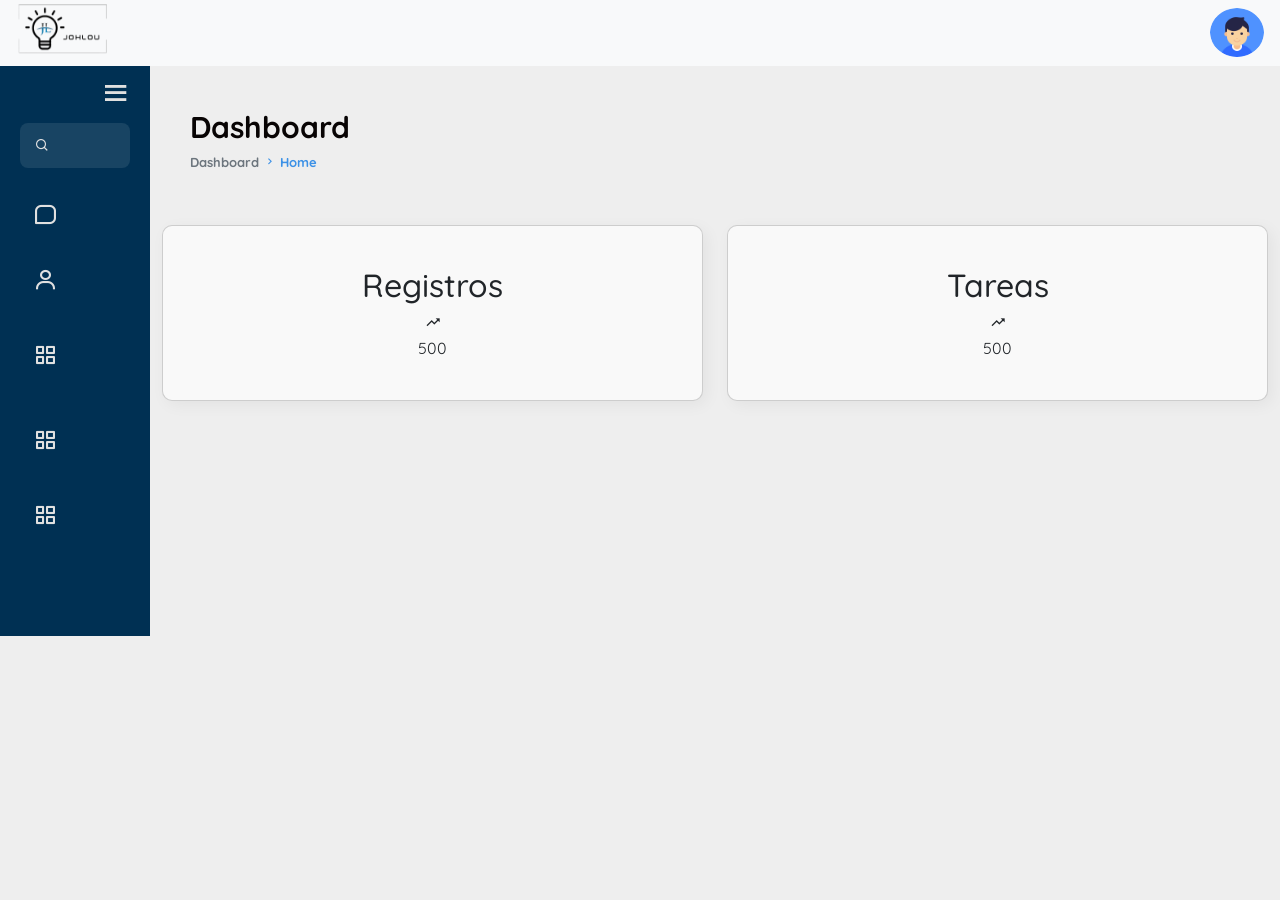
<file: dashboard/main.html>
<!DOCTYPE html>
<html lang="en">
<head>
    <meta charset="UTF-8">
    <meta http-equiv="X-UA-Compatible" content="IE=edge">
    <meta name="viewport" content="width=device-width, initial-scale=1.0">
    <title>Proyecto Johlou</title>
    <!-- BOX ICONS -->
    <link href='https://unpkg.com/boxicons@2.0.9/css/boxicons.min.css' rel='stylesheet'>
    <link href="https://cdn.jsdelivr.net/npm/bootstrap@5.2.0-beta1/dist/css/bootstrap.min.css" rel="stylesheet" integrity="sha384-0evHe/X+R7YkIZDRvuzKMRqM+OrBnVFBL6DOitfPri4tjfHxaWutUpFmBp4vmVor" crossorigin="anonymous">
    <!-- CUSTOM CSS -->
    <link rel="stylesheet" href="./css/estilos.css">
    <!-- CUSTOM JS -->
    <script src="./js/app.js" defer></script>
</head>
<body style="background: #eee">
    <div class="contenedor-division">
        <div class="wrapper">
            <nav class="navbar navbar-expand-md navbar-light bg-light py-1">
                <div class="container-fluid" style="background: center;">
                    <!-- <button class="btn btn-default" id="btn-slider" type="button">
                        <i class="fa fa-bars fa-lg" aria-hidden="true"></i>
                    </button> 
                    < <a class="navbar-brand me-auto text-danger" href="#">Joh<span class="text-warning">Lou</span></a> -->
                    
                    <div>
                        <!-- class="img-user" -->
                        <img src="./img/jl3.png" alt=""  class="img-user img-fluid">
                    </div>
                    <ul class="nav ms-auto">
                        
                        <li class="nav-item dropstart">
                            <a class="nav-link text-dark ps-3 pe-1" href="#" id="navbarDropdown" role="button"
                                data-bs-toggle="dropdown">
                                <img src="./img/user.png" alt="user" class="img-user">
                            </a>
                            <div class="dropdown-menu mt-2 pt-0" aria-labelledby="navbarDropdown">
                                <div class="d-flex p-3 border-bottom mb-2">
                                    <img src="./img/user.png" alt="user" class="img-user me-2">
                                    <div class="d-block">
                                        <p class="fw-bold m-0 lh-1" id="currentUser"></p>
                                    
                                    </div>
                                </div>
                                <a class="dropdown-item" href="#">
                                    <i class="fa fa-user fa-lg me-3" aria-hidden="true"></i>Perfil
                                </a>
                                <a class="dropdown-item" href="#">
                                    <i class="fa fa-cog fa-lg me-3" aria-hidden="true"></i>Ajustes
                                </a>
                                <hr class="dropdown-divider">
                                <a class="dropdown-item" href="#">
                                    <button class="btn btn-danger" id="btnLogout" >Cerrar sesion</button>
                                </a>
                            </div>
                        </li>
                    </ul>
                </div>
            </nav>
            <div class="menu-dashboard" >
                <!-- TOP MENU -->
                <div class="top-menu">
                    <div class="logo">
                        <span>Bienvenido Admin</span>
                    </div>
                    <div class="toggle">
                        <i class='bx bx-menu'></i>
                    </div>
                </div>
                
                <!-- INPUT SEARCH -->
                <div class="input-search">
                    <i class='bx bx-search'></i>
                    <input type="text" class="input" placeholder="Buscar">
                </div>
                <!-- MENU -->
                <div class="menu">
                    <div class="enlace">
                        <i class="bx bx-message-square"></i>
                        <span><a href="#">Inicio</a></span>

                    </div>
                    <div class="enlace">
                        <i class="bx bx-user"></i>
                        <!-- <span>Usuarios</span> -->
                        <span><a href="usuarios.html">Usuarios</a></span>
                        
                    </div>
                    <div class="enlace">
                        <i class="bx bx-grid-alt"></i>
                        <!-- <span>Listar Regristros</span> -->
                        <span><a href="listar.html">Listar Registros</a></span>
                    </div>
                    <div class="enlace">
                        <i class="bx bx-grid-alt"></i>
                        <!-- <span>Asignar Tareas</span> -->
                        <span><a href="asignartareas.html">Asignar Tareas</a></span>
                    </div>
                    <div class="enlace">
                        <i class="bx bx-grid-alt"></i>
                        <!-- <span>Vivienda</span> -->
                        <span><a href="vivienda.html">Vivenda</a></span>
                    </div>
                </div>     
            </div>
        </div>

        <main class="espa">
            <div>
                <h1 class="tittle dash"> Dashboard </h1>
            </div>
            <div class="head-title dash">
				<div class="left">
					<ul class="breadcrumb">
						<li>
							<a href="#">Dashboard</a>
						</li>
						<li><i class='bx bx-chevron-right' ></i></li>
						<li>
							<a class="active" href="#">Home</a>
                            
						</li>
					</ul>
				</div>
                
			</div>
        

        <div class="container">
            <div class="col-12">
            <div class="row">
                <div class="col-md-6 col-sm-6 col-xs-6">
                     <div class="info-data">
                        <div class="card">
                            <div class="head">
                                <div>
                                    <h2>Registros</h2>
                            
                                </div>
                                <i class="bx bx-trending-up"></i>
                            </div>
                            <span class="label" id="registroNo">500</span>
                        </div>
                    </div> 
                </div>
                <div class="col-md-6 col-sm-6 col-xs-6">
                     <div class="info-data">
                        <div class="card">
                            <div class="head">
                                <div>
                                    <h2>Tareas</h2>
                                 
                                </div>
                                <i class="bx bx-trending-up"></i>
                            </div>
                            <span class="label" id="tareasNo">500</span>
                        </div>
                    </div> 
                </div>
                </div>
            </div>
        </div>
    </div> 


    </main>   
    </div>      
    
    <script>
        var user = localStorage.getItem('username');
        var user = JSON.parse(user);
        document.getElementById('currentUser').innerHTML = user;

        document.getElementById('btnLogout').addEventListener('click', function(){
            localStorage.removeItem('username');
            localStorage.removeItem('token');
            window.location.href = 'index.html';
        });

        //Get registros length from api
        fetch('http://localhost:3000/api/registros/complete',{
                    headers:{
                        'authorization':localStorage.getItem('token')
                    }
                })
                .then(function(response){
                    return response.json();
                })
                .then(function(data){
                    document.getElementById('registroNo').innerHTML = data.length;
                })
        
        //Get tareas length from api
        fetch('http://localhost:3000/api/tareas/?username=true',{
                    headers:{
                        'authorization':localStorage.getItem('token')
                    }
                })
                .then(function(response){
                    return response.json();
                })
                .then(function(data){
                    document.getElementById('tareasNo').innerHTML = data.length;
                })


    </script>
            
          



<script src="https://cdn.jsdelivr.net/npm/bootstrap@5.2.0-beta1/dist/js/bootstrap.bundle.min.js" integrity="sha384-pprn3073KE6tl6bjs2QrFaJGz5/SUsLqktiwsUTF55Jfv3qYSDhgCecCxMW52nD2" crossorigin="anonymous"></script>
</body >
</html>
</file>
<file: dashboard/css/estilos.css>
@import url('https://fonts.googleapis.com/css2?family=Quicksand&display=swap');

/* VARIABLES */

:root {
    --blanco: #E0E0E0;
    --azul-opacidad: #184463;
    --bg-menu: #003053;
    --bg-body: #C7E1FF;
}

/* GENERALES */

*{
    margin: 0;
    padding: 0;
    box-sizing: border-box;
}

body {
    font-family: 'Quicksand', sans-serif;
    color: var(--blanco);
}

/* LAYOUT */

.menu-dashboard {
    max-width: 150px;
    max-height: 152%;
    height: 100%;
    background: var(--bg-menu);
    padding: 20px;
    transition: max-width .3s ease;
    margin-top: 63px;
}

.top-menu {
    display: flex;
    align-items: center;
    justify-content: space-between;
}


.top-menu .logo span {
    font-size: 20px;
    margin-left: 20px;
    display: none;
}

.top-menu .toggle {
    width: 30px;
    height: 20px;
    display: flex;
    align-items: center;
    justify-content: space-between;
    cursor: pointer;
}

.top-menu .toggle i {
    font-size: 32px;
}

/* INPUT BOX */

.input-search {
    width: 100%;
    margin: 20px 0;
    background-color: var(--azul-opacidad);
    padding: 15px;
    border-radius: 8px;
    display: flex;
    align-items: center;
}

.input-search i {
    font-size: 15px;
    margin-right: 10px;
}

.input-search .input {
    border: none;
    outline: none;
    background-color: transparent;
    width: 100%;
    height: 30px;
    color: var(--blanco);
    font-size: 22px;
    display: none;
}

/* ENLACES MENU */

.menu .enlace {
    width: 100%;
    padding: 15px 0 15px 13px;
    border-radius: 8px;
    display: flex;
    align-items: center;
    margin-bottom: 10px;
    cursor: pointer;
    font-size: 15px;
    transition: all .3s ease;
}

.menu .enlace:hover {
    background: var(--azul-opacidad);
}

.menu .enlace i {
    margin-right: 20px;
    font-size: 25px;
}

/* .menu .enlace span {
    opacity: 0;
    transition: opacity .3s ease;
} */

.menu .enlace span {
    opacity: 0;
    transition: opacity .3s ease;
}
.menu a {
    color: #f5f9ff;
    text-decoration: none;
}
.menu-dashboard.open {
    max-width: 300px;
}

.menu-dashboard.open .top-menu .logo span {
    display: block;
}

.menu-dashboard.open .input-search
.menu-dashboard.open .menu .enlace {
    width: auto;
}

.menu-dashboard.open .input-search .input {
    display: block;
}

.menu-dashboard.open .menu .enlace {
    padding: 20px;
}

.menu-dashboard.open .menu .enlace span {
    opacity: 1;
}

.contenedor-division{
    display: flex;
}



.navbar{
    position: fixed;
    top: 0;
    width: 100%;
    height: 66px;
    z-index: 5;
    padding-top: .1rem!important;
}
.navbar .navbar-brand{
    font-family: 'Pacifico', cursive;
}
.navbar .nav-item .dropdown-menu{
    width: 300px;
} 
.navbar .nav-item .img-user{
    width: 54px;
    height: 49px;
    border-radius: 50%;
    background-repeat: no-repeat;
    background-size: cover;
    background-position: center;
    margin-top: 1px;
    position: relative;
    z-index: 1px;
}
 .img-user{
    width: 51%;
    max-width: 200px;
    /* height: 46%; */
    margin-top: -30px;
    background-repeat: no-repeat;
    background-size: cover;
    background-position: center;
    position: relative;
    /* z-index: 1px; */
}

.navbar .nav-item .badge{
    width: 24px;
    height: 24px;
    padding: 0px;
    font-size: 16px;
    border-radius: 50%;
    position: absolute;
    top: 2px;
    left: 24px;
    text-align: center;
    padding-top: .2rem;
    padding-bottom: .1rem;
}
.navbar .nav-item .dropdown-menu .dropdown-icons{
    width: 38px;
    height: 38px;
    border-radius: 50%;
    text-align: center;
    padding: auto;
}

.espa{
    margin-top: 55px;
    margin-bottom: 20px;
    padding: 54px 0px ;
    color: #080404;
    width: 100%;
}
.dash{
    font-size: 30px;
    font-weight: bold;
    padding-left: 40px;

}
.info-data{
    margin-top: 36px;
    display: grid;
    text-align: center;
}

.card{
    padding: 40px 0px;
    border-radius: 10px;
    background: #f9f9f9;
    box-shadow: 4px 4px 16px rgba(0, 0, 0, .05);

}
.icon{
    display: flex;
    justify-content: space-between;
    align-self: start;
}
.head-title {
	display: flex;
	align-items: center;
	justify-content: space-between;
	grid-gap: 16px;
	flex-wrap: wrap;
    font-size: 13px;
    /* margin-left: 3px; */
}
.head-title .left h1 {
	font-size: 36px;
	font-weight: 600;
	margin-bottom: 10px;
	color: var(--dark);
}
.head-title .left .breadcrumb {
	display: flex;
	align-items: center;
	grid-gap: 4px;
}
.head-title .left .breadcrumb li {
	color: #3C91E6;

}
.head-title .left .breadcrumb li a {
	color: #6c757d;
	pointer-events: none;
    text-decoration: none;

}
.head-title .left .breadcrumb li a.active {
	color: var(--blue);
	pointer-events: unset;
}
</file>
